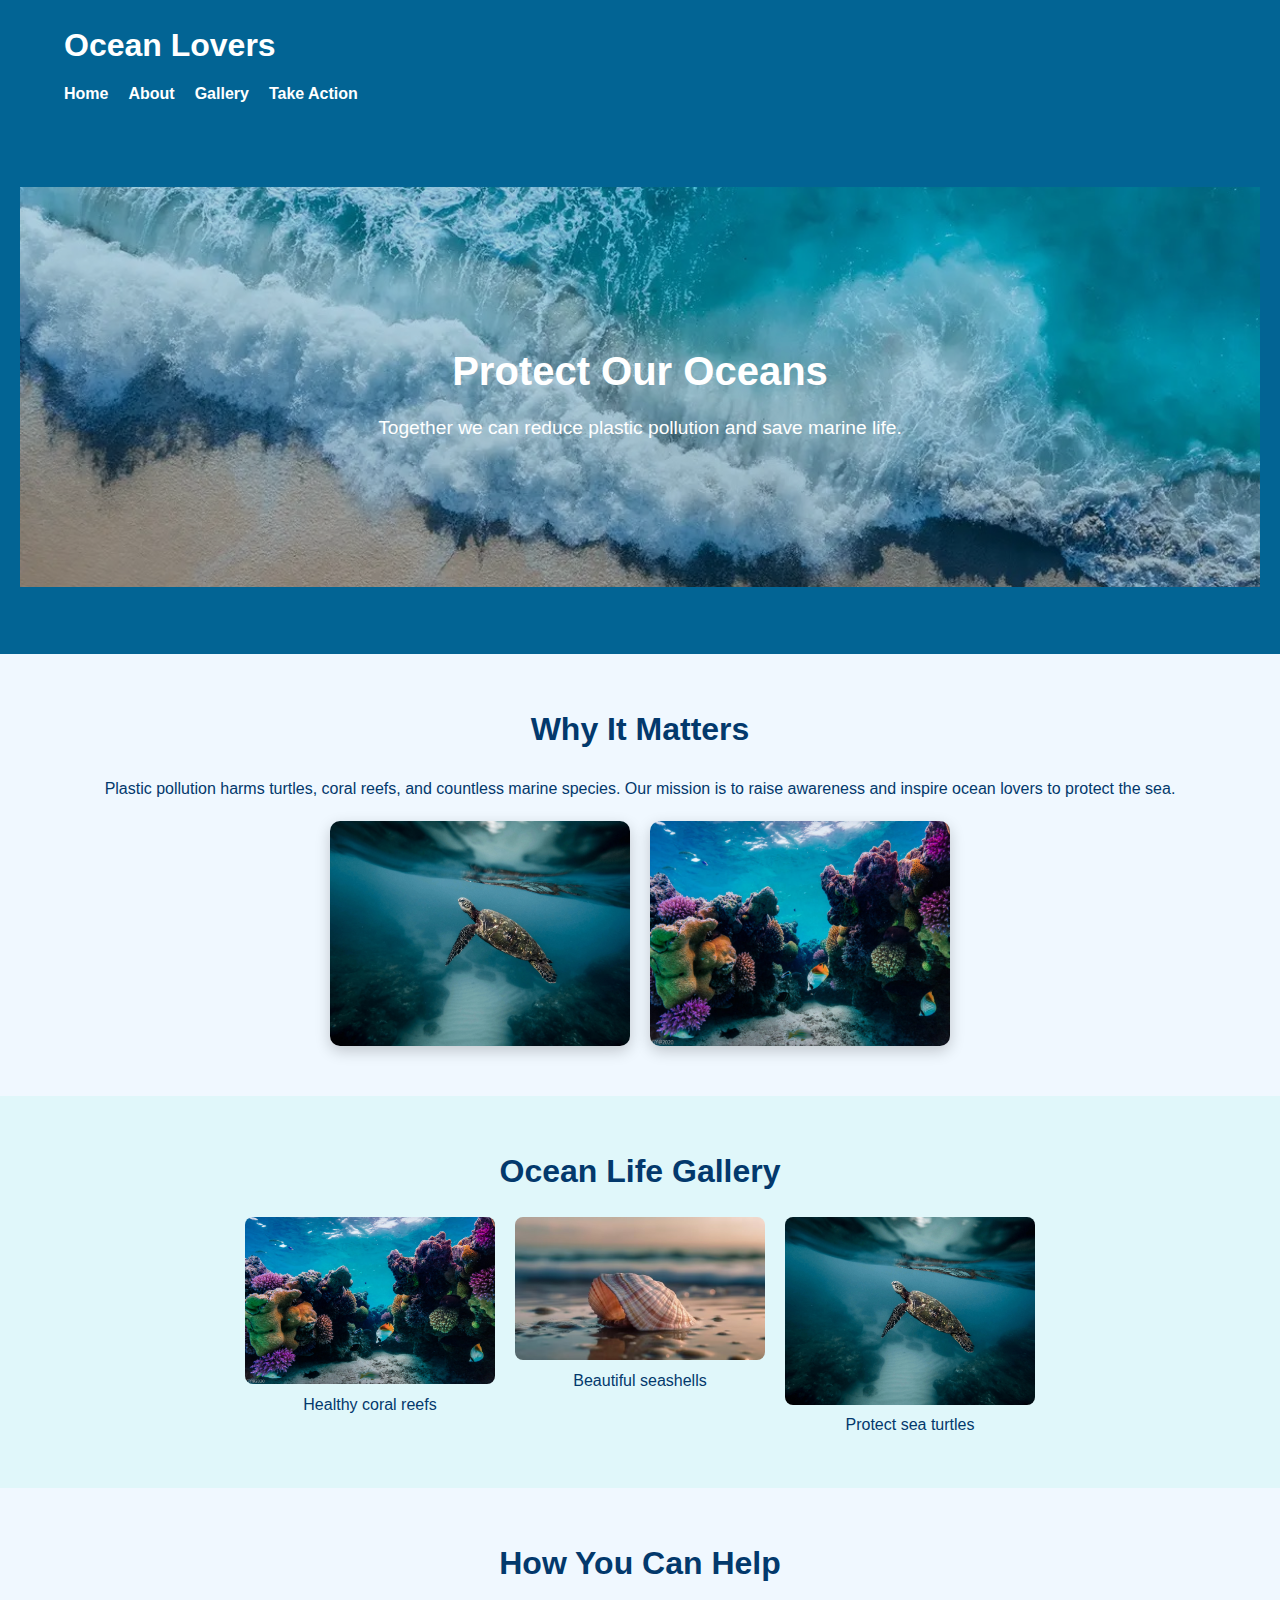
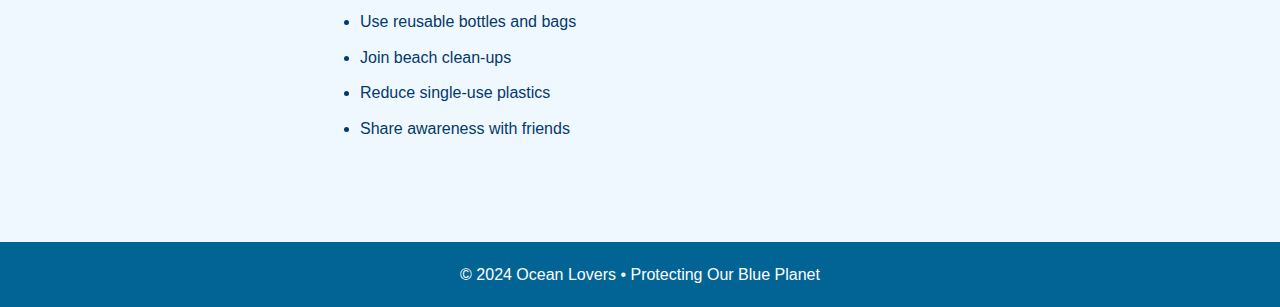
<file: final-project/index.html>
<!DOCTYPE html>
<html lang="en">
<head>
    <meta charset="UTF-8" />
    <meta name="viewport" content="width=device-width, initial-scale=1.0" />
    <title>Ocean Lovers | Save Ocean Life</title>

    <!-- CSS Link -->
    <link rel="stylesheet" href="css/main.css" />
</head>

<body>

    <!-- ========================= HEADER ========================= -->
    <header class="site-header">
        <div class="container">
            <h1 class="logo">Ocean Lovers</h1>

            <!-- Navigation -->
            <nav class="main-nav">
                <ul>
                    <li><a href="#hero">Home</a></li>
                    <li><a href="#about">About</a></li>
                    <li><a href="#gallery">Gallery</a></li>
                    <li><a href="#action">Take Action</a></li>
                </ul>
            </nav>
        </div>
    </header>

    <!-- ========================= HERO SECTION ========================= -->
    <section id="hero" class="hero-section">
        <!-- Background image (e.g., waves.jpeg) -->
        <img src="images/waves.jpeg" alt="Ocean waves" class="hero-image" />

        <div class="hero-text">
            <h2>Protect Our Oceans</h2>
            <p>Together we can reduce plastic pollution and save marine life.</p>
        </div>
    </section>

    <!-- ========================= ABOUT SECTION ========================= -->
    <section id="about" class="about-section container">
        <h2>Why It Matters</h2>
        <p>
            Plastic pollution harms turtles, coral reefs, and countless marine species. 
            Our mission is to raise awareness and inspire ocean lovers to protect the sea.
        </p>

        <div class="about-images">
            <img src="images/turtle.jpeg" alt="Sea turtle swimming" />
            <img src="images/coral.jpeg" alt="Coral reef" />
        </div>
    </section>

    <!-- ========================= GALLERY SECTION ========================= -->
    <section id="gallery" class="gallery-section">
        <h2>Ocean Life Gallery</h2>

        <div class="gallery-grid">
            <figure>
                <img src="images/coral.jpg" alt="Coral close-up" />
                <figcaption>Healthy coral reefs</figcaption>
            </figure>

            <figure>
                <img src="images/shell.jpeg" alt="Ocean shell" />
                <figcaption>Beautiful seashells</figcaption>
            </figure>

            <figure>
                <img src="images/turtle.jpeg" alt="Sea turtle" />
                <figcaption>Protect sea turtles</figcaption>
            </figure>
        </div>
    </section>

    <!-- ========================= TAKE ACTION SECTION ========================= -->
    <section id="action" class="action-section">
        <h2>How You Can Help</h2>
        <ul>
            <li>Use reusable bottles and bags</li>
            <li>Join beach clean-ups</li>
            <li>Reduce single-use plastics</li>
            <li>Share awareness with friends</li>
        </ul>
    </section>

    <!-- ========================= FOOTER ========================= -->
    <footer class="site-footer">
        <p>&copy; 2024 Ocean Lovers • Protecting Our Blue Planet</p>
    </footer>

</body>
</html>
</file>
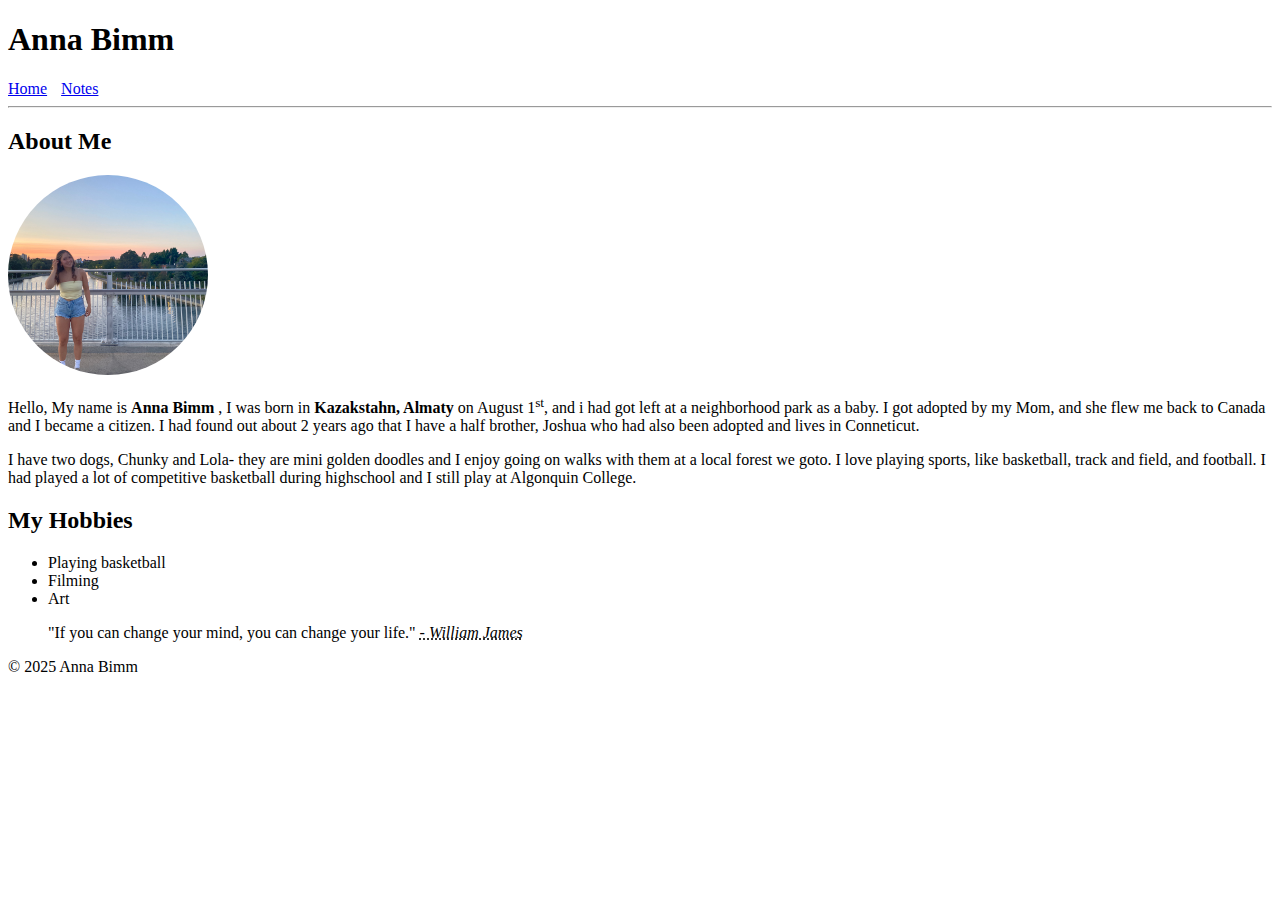
<file: html-assignment/index.html>
<!DOCTYPE html>
<html lang="en">
<head>
    <meta charset="UTF-8">
    <meta name="viewport" content="width=device-width, initial-scale=1.0">
    <title>HTML Assignment</title>
    <style>
        img.profile {
            width: 200px;
            height: 200px;
            border-radius: 50%; /*makes it a circle */ 
            object-fit: cover;
        }
        nav a {
            margin-right: 10px;
        }
    </style>
</head>
<body>

    <header>
        <h1> Anna Bimm</h1>
        <nav>
            <a href="index.html">Home</a>
            <a href="notes.html">Notes</a>
        </nav>
    </header>
    <hr>

    <main>
     <article>
        <h2>About Me</h2>
        <img src="images/annaa.jpg" alt="Photo of Anna Bimm" class="profile">
         <p> Hello, My name is <strong> Anna Bimm </strong>, I was born in <strong> Kazakstahn, Almaty </strong>on August 1<sup>st</sup>, and i had got left at a neighborhood park as a baby. 
            I got adopted by my Mom, and she flew me back to Canada and I became a citizen. I had found out about 2 years ago that I have a half brother, Joshua who had also been adopted and lives in Conneticut.  
         </p>
         <p> I have two dogs, Chunky and Lola- they are mini golden doodles and I enjoy going on walks with them at a local forest we goto. I love playing sports, like basketball, track and field, and football. I had played a lot of competitive basketball during highschool and I still play at Algonquin College.   </p>
    </article>

    <section>
        <h2>My Hobbies</h2>
        <ul>
            <li>Playing basketball</li>
            <li>Filming</li>
            <li>Art</li>
        </ul>
    </section>

    <blockquote>
        "If you can change your mind, you can change your life."
        <abbr title="American Philosopher"><em>- William James</em></abbr>
    </blockquote>
    </main>

    <footer> 
        <p>&copy; 2025 Anna Bimm</p>
    </footer>
    
</body>
</html>
</file>
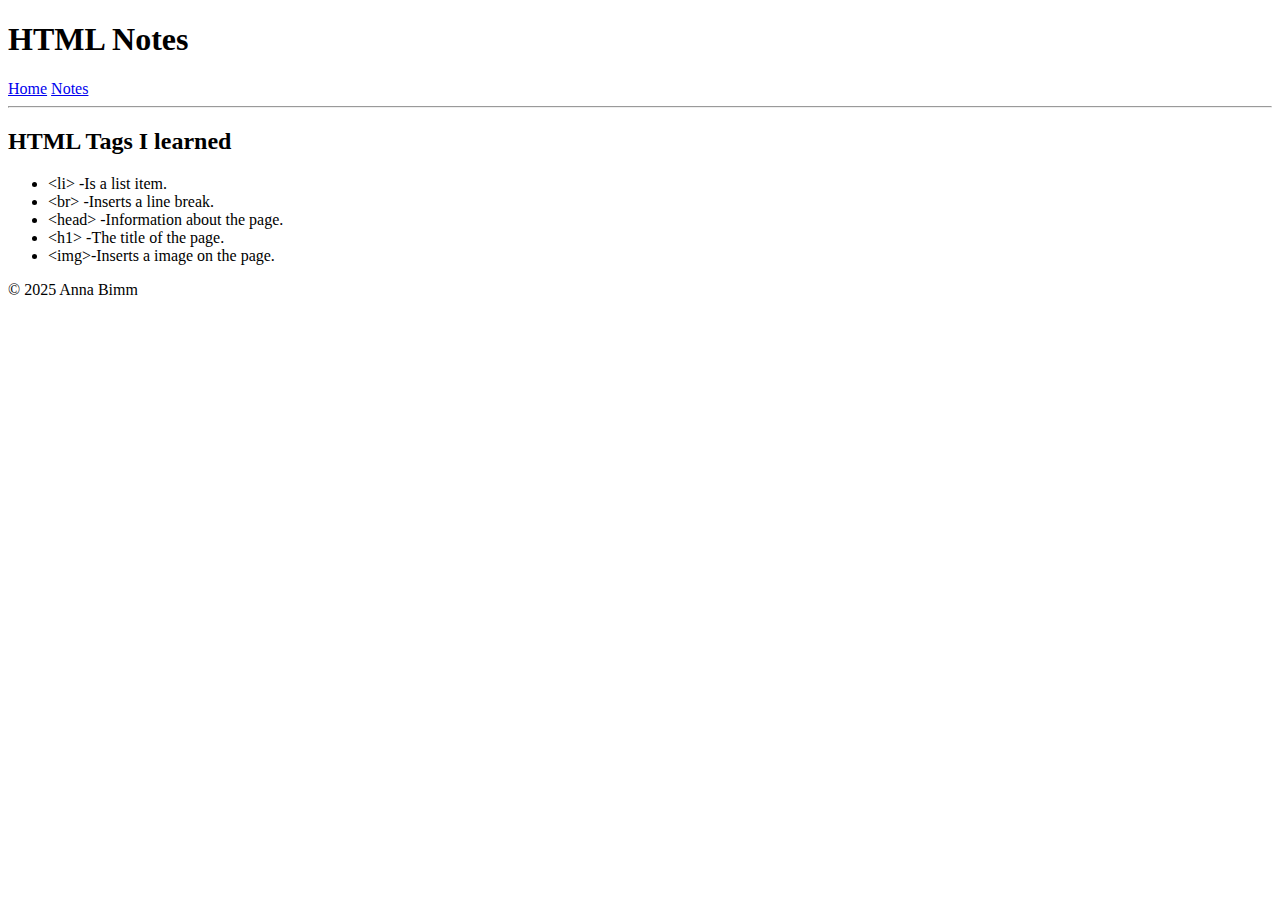
<file: html-assignment/notes.html>
<!DOCTYPE html>
<html lang="en">
<head>
    <meta charset="UTF-8">
    <meta name="viewport" content="width=device-width, initial-scale=1.0">
    <title>HTML Notes</title>
</head>
<body>
    <header>
        <h1>HTML Notes</h1>
        <nav>
            <a href="index.html">Home</a>
            <a href="notes.html">Notes</a>
        </nav>
    </header>
    <hr>

    <main>
        <section>
            <h2>HTML Tags I learned</h2>
            <ul>
                <li>&lt;li&gt; -Is a list item.</li>
                <li>&lt;br&gt; -Inserts a line break.</li>
                <li>&lt;head&gt; -Information about the page.</li>
                <li>&lt;h1&gt; -The title of the page.</li>
                <li>&lt;img&gt;-Inserts a image on the page.</li>

            </ul>
        </section>
    </main>
    <footer>
        <p>&copy; 2025 Anna Bimm</p>
    </footer>
</body>
</html>
</file>
<file: final-project/css/main.css>
/* ==========================================
   GENERAL RESET & BASE STYLES
========================================== */
* {
    box-sizing: border-box;
    margin: 0;
    padding: 0;
    font-family: 'Arial', sans-serif;
}

body {
    line-height: 1.6;
    background-color: #f0f8ff; /* light ocean blue background */
    color: #03396c; /* deep blue text for contrast */
}

/* ==========================================
   CONTAINER
========================================== */
.container {
    width: 90%;
    max-width: 1200px;
    margin: 0 auto;
}

/* ==========================================
   HEADER & NAVIGATION
========================================== */
.site-header {
    background-color: #026494; /* darker ocean blue */
    padding: 20px 0;
    color: white;
}

.site-header .logo {
    font-size: 2rem;
    font-weight: bold;
}

.main-nav ul {
    display: flex;
    list-style: none;
    gap: 20px;
    margin-top: 10px;
}

.main-nav a {
    color: white;
    text-decoration: none;
    font-weight: bold;
}

.main-nav a:hover {
    text-decoration: underline;
}

/* ==========================================
   HERO SECTION
========================================== */
.hero-section {
    position: relative;
    text-align: center;
    color: white;
    padding: 60px 20px;
    background: #026494;
}

.hero-section .hero-image {
    width: 100%;
    max-height: 400px;
    object-fit: cover;
    opacity: 0.7;
}

.hero-section .hero-text {
    position: absolute;
    top: 50%;
    left: 50%;
    transform: translate(-50%, -50%);
}

.hero-section h2 {
    font-size: 2.5rem;
    margin-bottom: 10px;
}

.hero-section p {
    font-size: 1.2rem;
}

/* ==========================================
   ABOUT SECTION
========================================== */
.about-section {
    padding: 50px 0;
    text-align: center;
}

.about-section h2 {
    font-size: 2rem;
    margin-bottom: 20px;
}

.about-images {
    display: flex;
    justify-content: center;
    gap: 20px;
    margin-top: 20px;
}

.about-images img {
    width: 300px;
    border-radius: 10px;
    box-shadow: 0 5px 15px rgba(0,0,0,0.2);
}

/* ==========================================
   GALLERY SECTION
========================================== */
.gallery-section {
    background-color: #e0f7fa; /* lighter ocean tone */
    padding: 50px 0;
    text-align: center;
}

.gallery-section h2 {
    font-size: 2rem;
    margin-bottom: 20px;
}

.gallery-grid {
    display: flex;
    justify-content: center;
    flex-wrap: wrap;
    gap: 20px;
}

.gallery-grid figure {
    width: 250px;
    text-align: center;
}

.gallery-grid img {
    width: 100%;
    border-radius: 8px;
}

/* ==========================================
   ACTION SECTION
========================================== */
.action-section {
    padding: 50px 20px;
    text-align: center;
}

.action-section h2 {
    font-size: 2rem;
    margin-bottom: 20px;
}

.action-section ul {
    list-style-type: disc;
    padding-left: 20px;
    max-width: 600px;
    margin: 0 auto;
    text-align: left;
}

.action-section li {
    margin-bottom: 10px;
}

/* ==========================================
   FOOTER
========================================== */
.site-footer {
    background-color: #026494;
    color: white;
    text-align: center;
    padding: 20px 0;
    margin-top: 40px;
}

.site-footer a {
    color: white;
    text-decoration: none;
}
</file>
